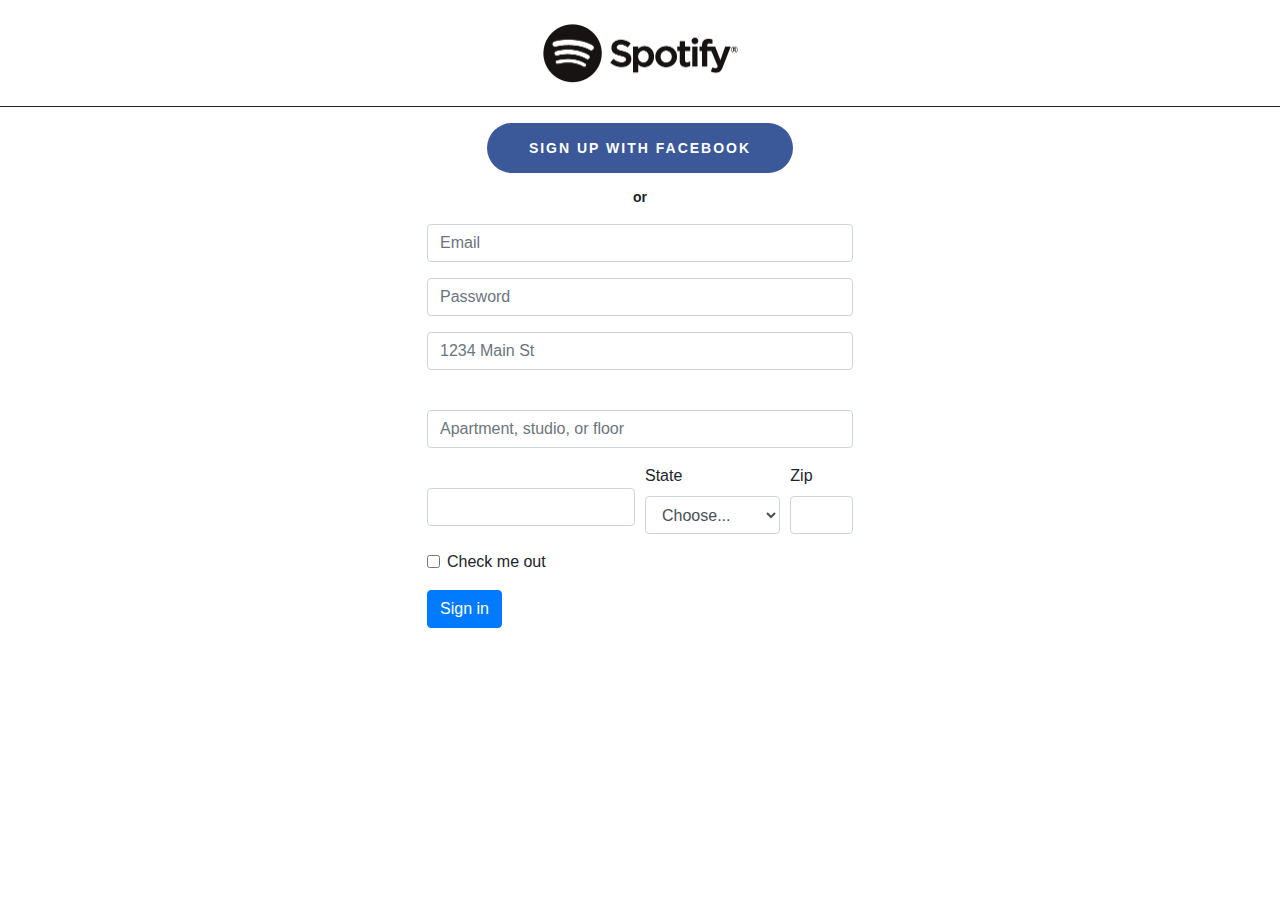
<file: signup.html>
<!DOCTYPE html>
<html lang="en">
<head>
    <meta charset="UTF-8">
    <meta name="viewport" content="width=device-width, initial-scale=1.0">
    <meta http-equiv="X-UA-Compatible" content="ie=edge">
    <link rel="stylesheet" href="style.css">
    <link rel="stylesheet" href="https://stackpath.bootstrapcdn.com/bootstrap/4.3.1/css/bootstrap.min.css" integrity="sha384-ggOyR0iXCbMQv3Xipma34MD+dH/1fQ784/j6cY/iJTQUOhcWr7x9JvoRxT2MZw1T" crossorigin="anonymous">
<script src="https://stackpath.bootstrapcdn.com/bootstrap/4.3.1/js/bootstrap.min.js" integrity="sha384-JjSmVgyd0p3pXB1rRibZUAYoIIy6OrQ6VrjIEaFf/nJGzIxFDsf4x0xIM+B07jRM" crossorigin="anonymous"></script>
    <title>Document</title>
</head>
<body class="body-signup">
        <div class="container-signup">
                <img class="spotify-logo-signup" src="img/spotify-logo-signup.png" alt="spotify-logo">
        </div>
        <div>
            <div>
                <button class="btn-spotify-signup">Sign up with Facebook</button>
                <p><strong class="line-thru">or</strong></p>
            </div>
            <div class="form-signup">
                    <form>
                            <div class="form-group">
                              <div class="form-group">
                                <input type="email" class="form-control"  placeholder="Email">
                              </div>
                              <div class="form-group">
                                <input type="password" class="form-control" id="inputPassword4" placeholder="Password">
                              </div>
                            </div>
                            <div class="form-group">
                              <input type="text" class="form-control" id="inputAddress" placeholder="1234 Main St">
                            </div>
                            <div class="form-group">
                              <label for="inputAddress2"></label>
                              <input type="text" class="form-control" id="inputAddress2" placeholder="Apartment, studio, or floor">
                            </div>
                            <div class="form-row">
                              <div class="form-group col-md-6">
                                <label for="inputCity"></label>
                                <input type="text" class="form-control" id="inputCity">
                              </div>
                              <div class="form-group col-md-4">
                                <label for="inputState">State</label>
                                <select id="inputState" class="form-control">
                                  <option selected>Choose...</option>
                                  <option>...</option>
                                </select>
                              </div>
                              <div class="form-group col-md-2">
                                <label for="inputZip">Zip</label>
                                <input type="text" class="form-control" id="inputZip">
                              </div>
                            </div>
                            <div class="form-group">
                              <div class="form-check">
                                <input class="form-check-input" type="checkbox" id="gridCheck">
                                <label class="form-check-label" for="gridCheck">
                                  Check me out
                                </label>
                              </div>
                            </div>
                            <button type="submit" class="btn btn-primary">Sign in</button>
                          </form>
            </div>
        </div>
</body>
</html
</file>
<file: style.css>
body{
    
    font-family: Circular, Helvetica, Arial, sans-serif;
}
.spotify-logo{
    width: 132px;
    height: 40px;
    margin: 20px 0; 
    display:flex;
    align-self: flex-start;
}
nav {
    height: 80px;
    background-color:rgba(0, 0, 0, 0.6);
    position: fixed;
    width:100%;
    margin:0px;
    top:0;
    right: 0;
    left: 0;
    z-index: 1030;
  }
header {
    height: 805px;
    background-color: orange;
    font-family: Helvetica, Arial, sans-serif;
    position: absolute; 
    top:0;
    right: 0px;
    left: 0px;
  }
footer {
    height: 538px;
    background-color: black;
  }

.container{
    height: inherit; /* get parent height */
    width: 1170px;   /* add 970px for smaller screen */
    margin: 0 auto;
    padding: 0 15px;
    display: flex;
  }

nav ul {
    width: 484px;
    list-style-type: none;
    display: flex;
    justify-content: space-between;
    align-items: center;
    margin-left: auto;
  }

nav a {
    color: white;
    text-decoration: none;
  }
nav li {
    font-weight: bold;
    display: inline;
    margin: 15px;
  }
nav a:hover {
    color: #1db954;
  }

.index-homepage .wrap {
    background: linear-gradient(#f037a5 -60%,#fae62d 140%);
  }
header { 
    height: 805px; 
    background: linear-gradient(#f037a5 -60%,#fae62d 140%);

  }
.hero-img {
    height: inherit;
    background-image: url(img/hero-burst.svg);
    background-repeat: no-repeat;
    background-position: center;
    background-size: cover;
  }

#title {
    width: inherit;
    color: white;
    text-align: center;
    font-size: 80px;
    font-weight: 900;
    letter-spacing: -.04em;
    line-height: 1.15;
    margin-bottom: 20px;
  }
  
#text{
    width: inherit;
    color: white;
    text-align: center;
    font-size: 18px;
    font-weight: 400px;
    letter-spacing: -.04em;
    letter-spacing: 0.03cm;

  }
header .container {
    flex-direction: column;
    justify-content: center;
  }

.btn-spotify {
    width: 260px;
    margin: 0 auto;
    color: white;
    background-color: #1db954;
    padding: 18px 42px 18px;
    border: 0px;
    border-radius: 500px;
    margin-top: 16px;
    text-transform: uppercase;
    font-weight: bold;
    font-size: 14px;
    line-height: 1;
    letter-spacing: 2px;
    transition-duration: .3s;
  }
  .btn-spotify:hover {
    cursor: pointer;
    background-color: #1ed760;
  }

  
  .container-signup{
    height: 107px; /* get parent height */
    width: 100%;   /* add 970px for smaller screen */
    display: flex;
    justify-content: center;
    align-items: center;
    border-bottom: 1px solid #222326;
  }

  .body-signup{
    position: absolute; 
    top: 0px;
    right: 0px;
    left: 0px;
  }
  .spotify-logo-signup{
    width:197px;
    height:59px;

  }

  .line-thru{
    display: block;
    font-size: .875em;
    margin-bottom: 1em;
    position: relative;
    text-align: center;
  }

  .btn-spotify-signup{
    display:flex;
    margin-bottom: 14px;
    max-width: 320px;
    margin-left: auto;
    margin-right: auto;
    color: white;
    background-color: #3B5998;
    padding: 18px 42px 18px;
    border: 0px;
    border-radius: 500px;
    margin-top: 16px;
    text-transform: uppercase;
    font-weight: bold;
    font-size: 14px;
    line-height: 1;
    letter-spacing: 2px;
    transition-duration: .3s;
    letter-spacing: 2px;
  }
  .btn-spotify-signup:hover {
    cursor: pointer;
    background-color: #3a61b3;
  }

  .form-signup{
    width: 100%;
    display:flex;
    justify-content: center;
  }
  form{
    width: 426px;
  }
</file>
